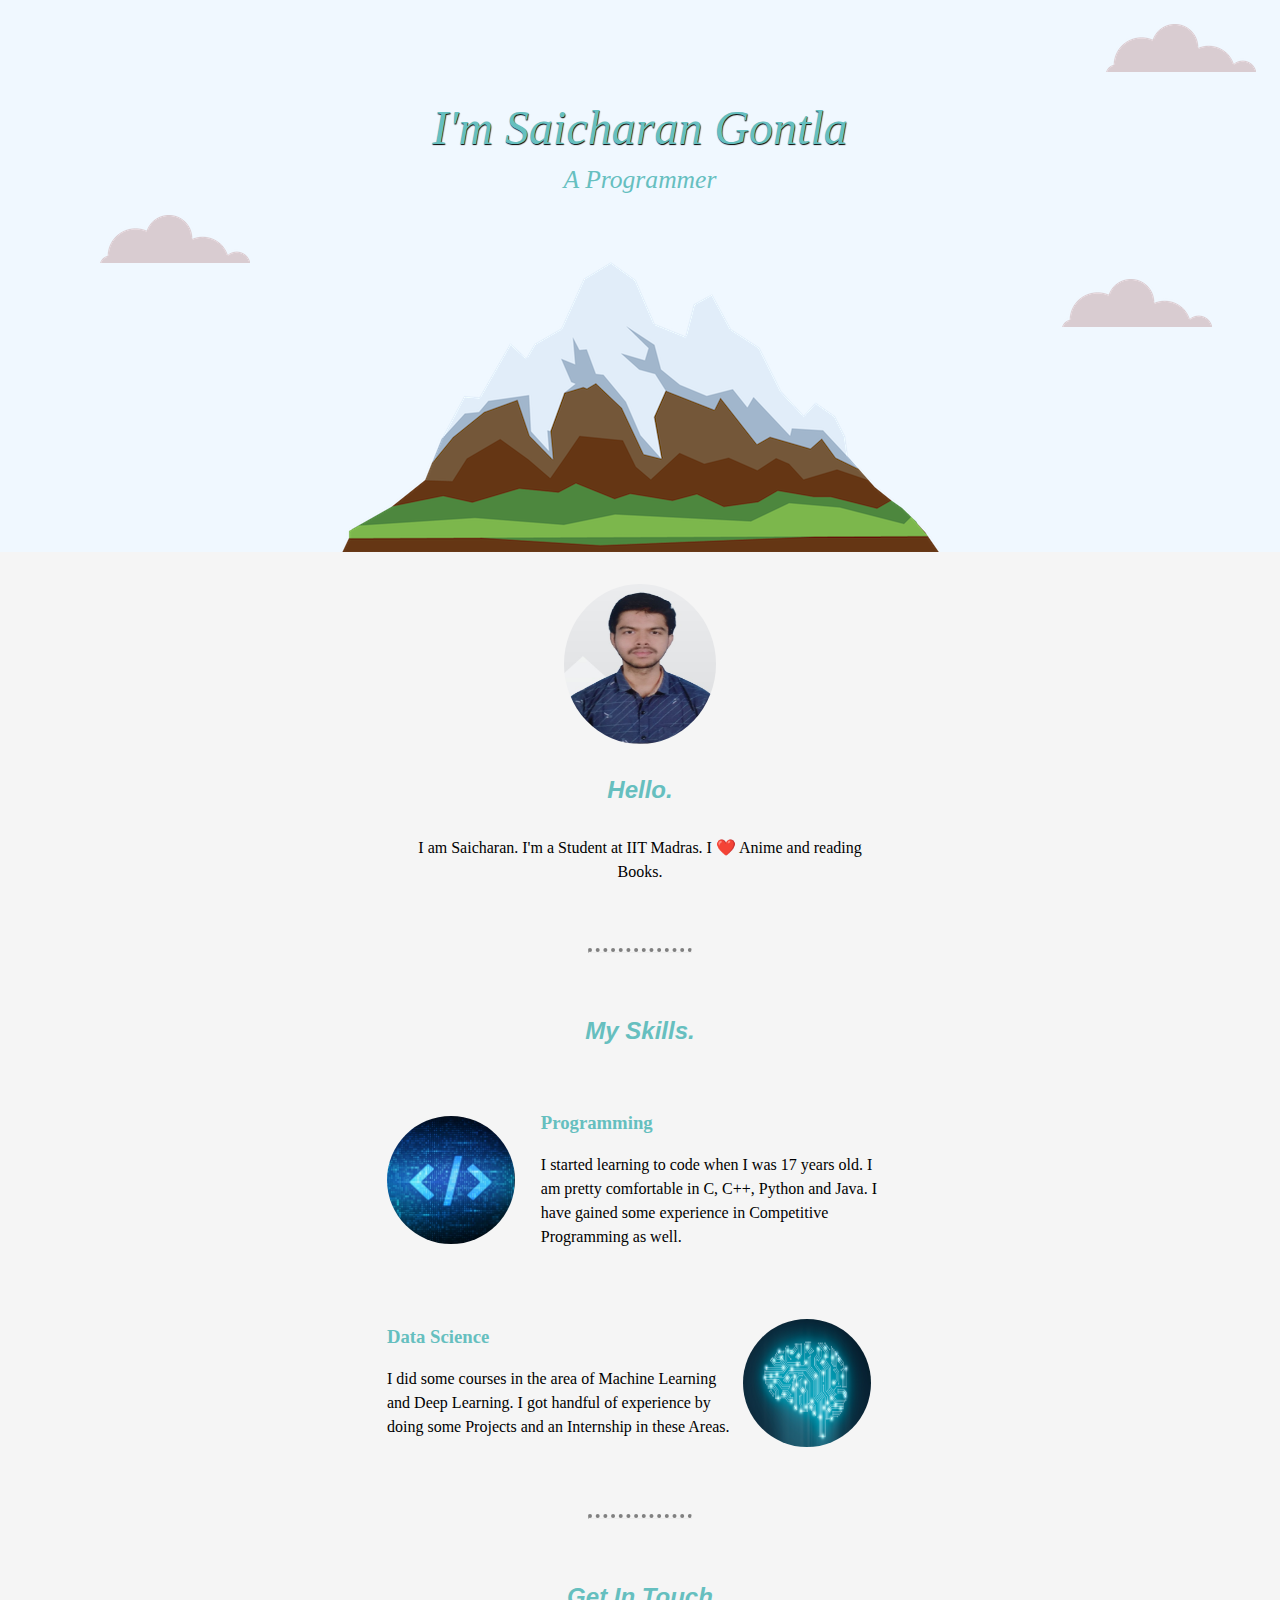
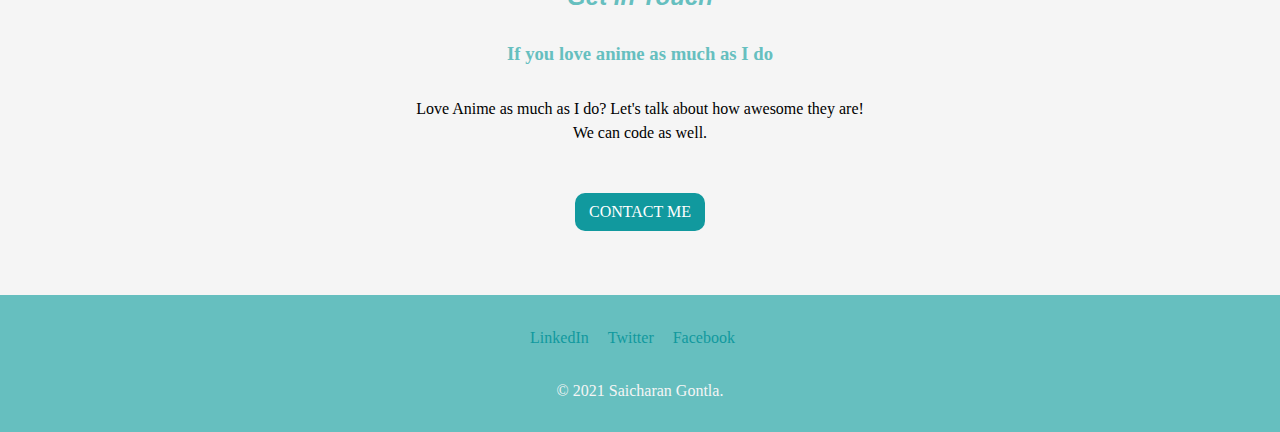
<file: index.html>
<html>
    <head>
        <title> Saicharan Personal Site</title>
        <meta charset="utf-8">
        <link rel="stylesheet" href="./style.css">
        <link rel="icon" href="./Images/Letter-s.png">
    </head>
    <body>
        <div class="above">
            <div class="cloud-top">
                <img  src="./Images/cloud.png" alt="cloud-img">
            </div>
        </div>

        <div class="first_div">
            <div class="raised-edge">I'm Saicharan Gontla
              </div>
            <p class="Programmer"> A Programmer</p>
        </div>

        <div class=second_div>
            <div class="cloud1">
                <img  src="./Images/cloud.png" alt="cloud-img">
            </div>
            <div class="cloud2">
                <img src="./Images/cloud.png" alt="cloud-img">
            </div>
            <img class="mountain" src = "./Images/mountain.png" alt="mountain-img">

        </div>
            
        
        <div class="middle-container" position= relative>

            <div class="profile">
              <img class="my-img" src="./Images/Saicharan-grey.jpg" alt="person-img">
              <h2>Hello.</h2>
              <p class="Intro">I am Saicharan. I'm a Student at IIT Madras. I ❤️ Anime and reading Books.</p>
            </div>

            <hr>

            <div class="skills">
              <h2>My Skills.</h2>
              <div class="skill-row">
                <table class="table-1">
                    <tr >
                        <td width=30%><img class="coding" src="./Images/Coding.png" alt="coding-img"> </td>
                        <td width=70%>
                            <h3>Programming</h3>
                            <p class="table-p"> I started learning to code when I was 17 years old. I am pretty comfortable in C, C++, Python and Java. I have gained some experience in Competitive Programming as well. </p>                        
                        </td>
                    </tr>
                </table>

                <table class='table-1'>
                    <tr >
                        <td width=70%>
                            <h3>Data Science </h3>
                            <p class="table-p"> I did some courses in the area of Machine Learning and Deep Learning. I got handful of experience by doing some Projects and an Internship in these Areas. </p>                        
                        </td>
                        <td width=30%><img class="coding" src="./Images/Machine_learning.png" alt="coding-img"> </td>
                        
                    </tr>
                    
                </table>
                </div>

              
            </div>
            <hr>
            <div class="contact-me">
              <h2>Get In Touch</h2>
              <h3 class="contact-me-text-heading"> If you love anime as much as I do</h3>
              <p class="contact-me-text">Love Anime as much as I do? Let's talk about how awesome they are! <br> We can code as well.</p>
              <a class="btn" href="mailto:saicharaniitm@gmail.com">CONTACT ME</a>
            </div>
          </div>

          <div class="bottom-container">
            <table class='table-2' >
                <tr>
                    <td class="table-2-a"> <a class="footer-link" href="https://www.linkedin.com/">LinkedIn</a> </td>
                    <td class="table-2-a"><a class="footer-link" href="https://twitter.com/">Twitter</a></td>
                    <td class="table-2-a"><a class="footer-link" href="https://www.facebook.com/">Facebook</a></td>
                </tr>
            </table>
            
            <p class="final-line">© 2021 Saicharan Gontla.</p>
          </div>


        
    </body>
</html>
</file>
<file: style.css>
body{
    background-color: whitesmoke;
    margin: 0px;
}
.above
{
    height: 100px;
    background-color: aliceblue;
    position:relative;
    top:0px;

}
.first_div
{
    background-color : aliceblue;
    /* position: relative; */
    margin-bottom: 0px;
}
.second_div
{
    margin-top:0px;
    background-color: aliceblue;
    position: relative ;
}
.cloud1
{
    display: inline-block; 
    position: absolute;

    margin-right: 20px;
    margin-top: 20px;
    top:4rem;
    right:3rem;

}
.cloud2
{
    display: inline-block;
    position: absolute;
    /* left: 6.25rem; */
    /* top: 1.25rem; */
    margin-left: 6.25rem;
    margin-top: 1.25rem;
}
.cloud-top
{
    display: block;
    position: absolute;
    right: 1.5rem;
    top: 1.5rem;

}
.mountain
{

    /* position: sticky; */

    /* padding-left: 25%; */
    display: block;
    margin: 0 auto;
    /* background-color: aliceblue; */
}

.middle-container
{
    position: relative;
}
.my-img
{
    width: 9.5rem;
    border-radius: 50%;
    height: 10rem;
    display: block;
    margin-left: auto;
    margin-right: auto;
    margin-top: 2rem;
}
.my-img:hover
{
    box-shadow: 0px 0px 10px grey;
}


.raised-edge
{
    font-weight: inherit;
    /* margin-left: 35%; */
    margin-bottom: 10px;
    font-family: Sacramento,cursive;
    font-style: italic;
    color: #66bfbf;
    text-align: center;
    font-size: 3rem;
    position: sticky;
    /* box-shadow: mintcream 0px 0px 1px; */
    text-shadow: 0.5px 0.5px 1px #000000;
}

.raised-edge:hover
{
    text-shadow: none;

}


h1:hover
{
    background-color: cyan;
}

.programmer
{
    margin-top: 10px;
    /* margin-left: 40%; */
    font-family: cursive;
    font-style: italic;
    color: #66bfbf;

    /* position: sticky; */
    text-align: center;
    margin-bottom: 0px;
    font-size: 1.6rem;
    /* font-size:; */
}
.Intro
{
    width: 35%;
    text-align: center;
    margin: auto;
    margin-top: 1rem;
    line-height: 1.5rem;
    
}
h2
{
    /* margin-top: 10px; */
    /* margin-left: 40%; */
    
    font-family: sans-serif;
    font-style: italic;
    color: #66bfbf;;
    /* position: sticky; */
    text-align: center;
    margin-bottom: 2rem;
    margin-top: 2rem;
    margin-left: 0rem;

}

hr
{
    width: 8%;
    border-top: 4px dotted grey;
    margin-top: 4rem;
    margin-bottom: 4rem;
}

.coding
{
    width: 8rem;
    height: 8rem;
    /* float: left; */
    /* margin-left: 12rem; */
    border-radius: 50%;
}

.skill-row
{
    width: 100%;
    margin: auto;
}

.table-1
{
    width: 40%;
    margin-top: 4rem;
    margin-left: auto ;
    margin-right: auto;
    margin-bottom: 2rem;
}
.table-p
{
    text-align: left;
    line-height: 1.5rem;
}
h3
{
    color: #66bfbf;
    text-align: left;
}

.contact-me
{
    text-align: centre;
    margin: auto;
    width: 35%;
}

.contact-me-text-heading
{
    text-align: center;
    margin-top: 2rem;
    margin-bottom: 2rem;
}
.contact-me-text
{
    text-align: center;
    margin-top: 2rem;
    margin-bottom: 3rem;
    line-height: 1.5rem;
}

.btn {
    background-color: #11999e;
    border: none;
    color: white;
    padding: 10px 10px;
    text-align: center;
    text-decoration: none;
    display: block;
    font-size: 16px;
    margin: 0 auto;
    border-radius: 10px;
    align-items: center;
    width: 110px;
    margin-bottom: 3rem;

  }


.btn:hover
{
    box-shadow: 0px 0px 10px grey;

}

.bottom-container
{
    background-color: #66bfbf;
}

.footer-link
{
    color: #11999e;
    text-align: center;
    align-items: center;
    text-decoration: none;
    margin-top: 2rem;
}

.footer-link:hover
{
    color: mintcream;
}
.table-2
{
    margin-top: 4rem;
    margin-left: auto ;
    margin-right: auto;
    margin-bottom: 2rem;
}

.table-2-a
{
    padding-top: 2rem;
    padding-right: 1rem
}

.final-line
{
    padding-bottom: 2rem;
    margin-bottom: 0rem;
    color: whitesmoke;
    text-align: center;
}
</file>
